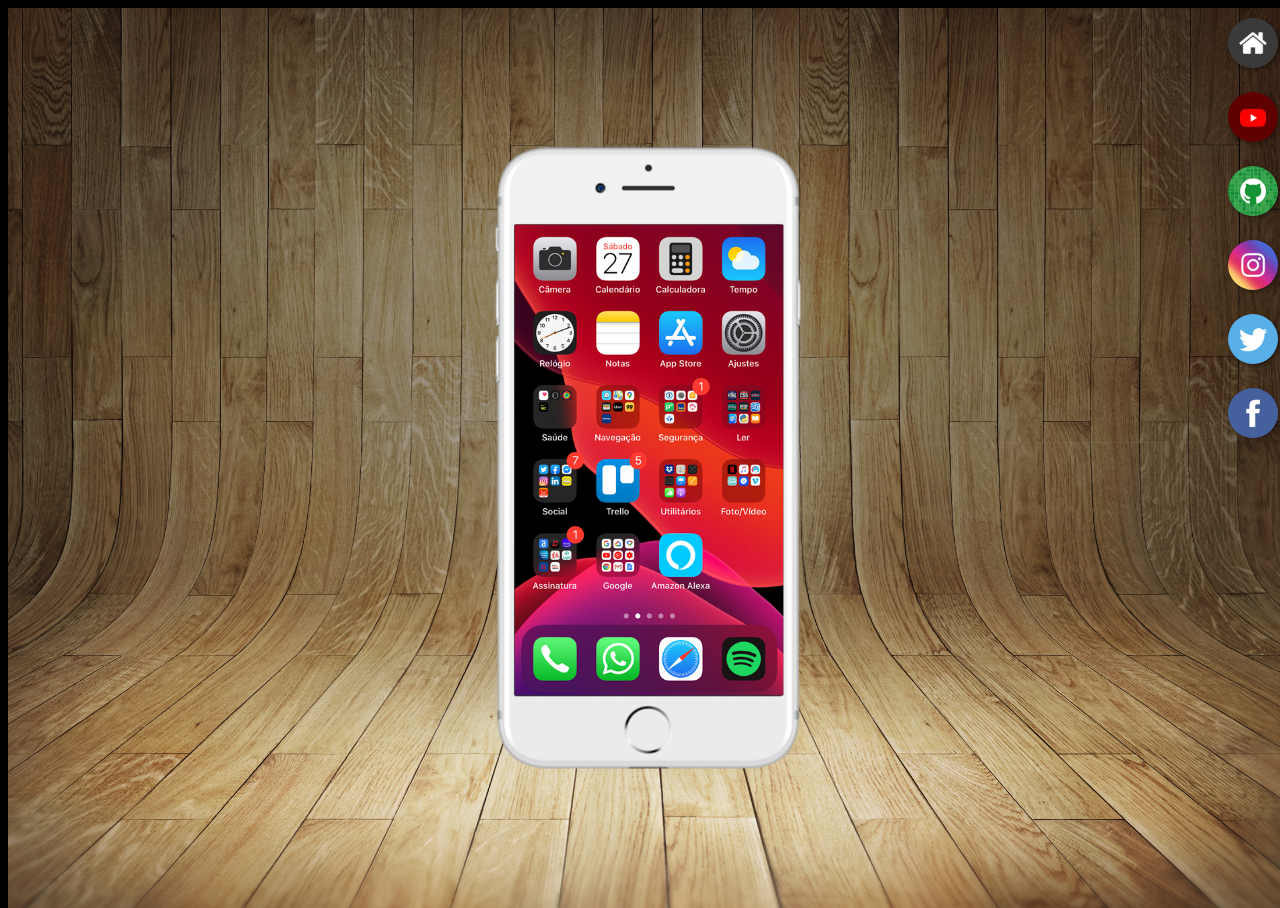
<file: index.html>
<!DOCTYPE html>
<html lang="pt-br">
<head>
    <meta charset="UTF-8">
    <meta http-equiv="X-UA-Compatible" content="IE=edge">
    <meta name="viewport" content="width=device-width, initial-scale=1.0">
    <link rel="shortcut icon" href="favicon.ico" type="image/x-icon">
    <link rel="stylesheet" href="estilos/style.css">
    <title>Projetos Redes Sociais</title>
</head>
<body>
    <main>
        <section id="telefone">
            <iframe src="home.html" name="tela" id="tela" frameborder="0">Seu navegador não é compativel com isso.</iframe>
        </section>
        <section id="redes-sociais">
            <a href="#" target="tela"><img src="imagens/logo-home.jpg" alt="home"></a><br>
            <a href="#" target="tela"><img src="imagens/logo-youtube.jpg" alt="Youtube"></a><br>
            <a href="#" target="tela"><img src="imagens/logo-github.jpg" alt="Github"></a><br>
            <a href="#" target="tela"><img src="imagens/logo-instagram.jpg" alt="Instagram"></a><br>
            <a href="#" target="tela"><img src="imagens/logo-twitter.jpg" alt="Twitter"></a><br>
            <a href="#" target="tela"><img src="imagens/logo-facebook.jpg" alt="Facebook"></a>
        </section>
    </main>
</body>
</html>
</file>
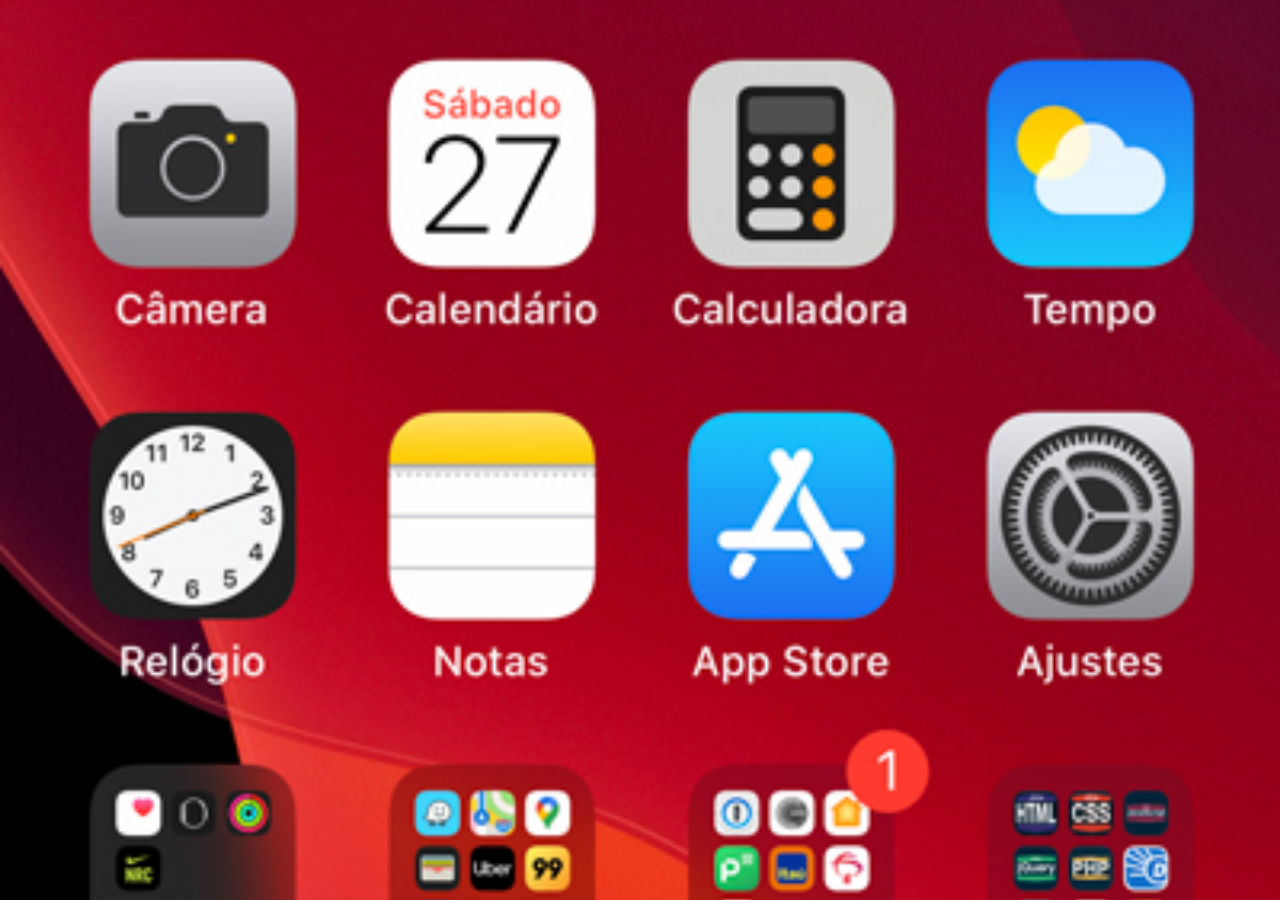
<file: home.html>
<!DOCTYPE html>
<html lang="en">
<head>
    <meta charset="UTF-8">
    <meta http-equiv="X-UA-Compatible" content="IE=edge">
    <meta name="viewport" content="width=device-width, initial-scale=1.0">
    <title>Home</title>
</head>
<style>
    * {
    margin: 0px;
    padding: 0px;
    }

    body {
        width: 100vw;
        height: 100vh;
        background: black url('imagens/tela-home.jpg')no-repeat top center;
        background-size: cover;
    }
</style>
</html>
</file>
<file: estilos/style.css>
@charset "UTF-8";

*{
    margin: opx;
    padding: 0px;
    font-family: Arial, Helvetica, sans-serif;
}

html, body {
    height: 100vh;
    width: 100vw;
    background-color: black;
}

main {
    height: 100vh;
    position: relative;
    
}

body {
    background: url('../imagens/fundo-madeira.jpg') no-repeat top center;
    background-size: cover;
    background-attachment: fixed;

}

section#telefone {
    position: absolute;
    top: 50%;
    left: 50%;
    transform: translate(-50%, -50%);
    height: 627px;
    width: 311px;
    background: url('../imagens/frame-iphone.png')no-repeat;


}

iframe#tela {
    position: relative;
    top: 80px;
    left: 22px;
    width: 269px;
    height: 471px;
}
section#redes-sociais {
    text-align: right;
}
section#redes-sociais img {
    width: 50px;
    margin: 10px;
    border-radius: 50%;
    box-shadow: 2px 2px 5px rgba(0, 0, 0, 0.400);
    box-sizing: border-box;
}
section#redes-sociais img:hover {
    border: 2px solid rgb(102, 151, 133);
    transform: translate(-3px, -3px);
    box-shadow: (5px, 5px, 10px black);
    transition: transform .3s, border 1s;
}
</file>
